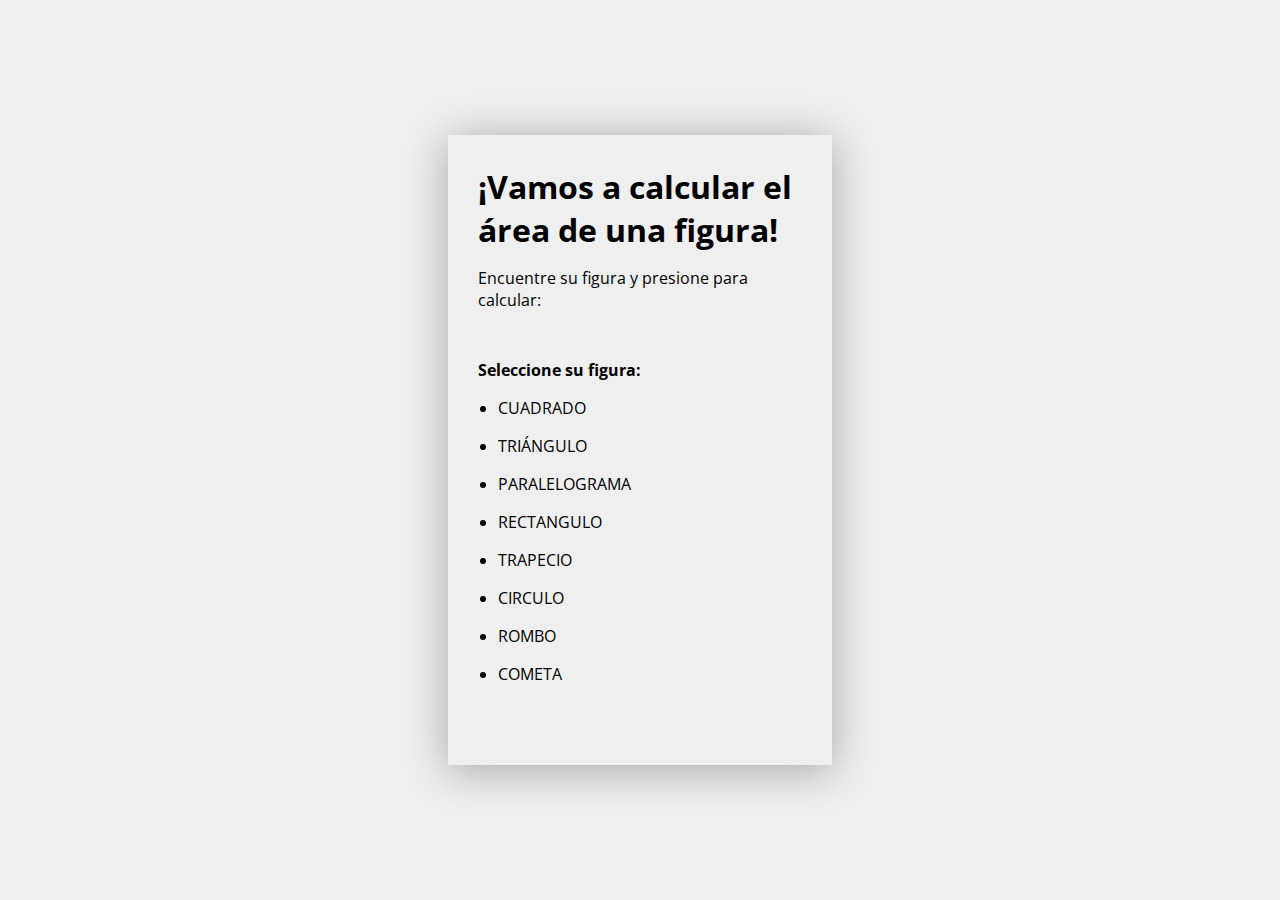
<file: index.html>
<!DOCTYPE html>
<html lang="en">

<head>
  <meta charset="UTF-8" />
  <meta http-equiv="X-UA-Compatible" content="IE=edge" />
  <meta name="viewport" content="width=device-width, initial-scale=1.0" />
  <title>Document</title>
  <!-- ===== CSS =====  -->
  <link rel="stylesheet" href="./css/style.css" />
</head>

<body>
  <!-- =====  CONTAINER =====  -->
  <div class="container">
    <!-- ---
        # DATES
        ----  -->
    <div class="dates">
      <!-- --- TITLE DATES --- -->
      <div class="title__dates">
        <h1>¡Vamos a calcular el área de una figura!</h1>
        <p>Encuentre su figura y presione para calcular:</p>
        <span>Seleccione su figura:</span>
        <ul>
          <li><a href="./square.html">CUADRADO</a></li>
          <li><a href="./triangulo.html">TRIÁNGULO</a></li>
          <li><a href="./paralelogrma.html">PARALELOGRAMA</a></li>
          <li><a href="./rectangulo.html">RECTANGULO</a></li>
          <li><a href="./trapecio.html">TRAPECIO</a></li>
          <li><a href="./circulo.html">CIRCULO</a></li>
          <li><a href="./rombo.html">ROMBO</a></li>
          <li><a href="./cometa.html">COMETA</a></li>
        </ul>
      </div>
    </div>
  </div>
  <!-- =====  CONTAINER END =====  -->

</body>

</html>
</file>
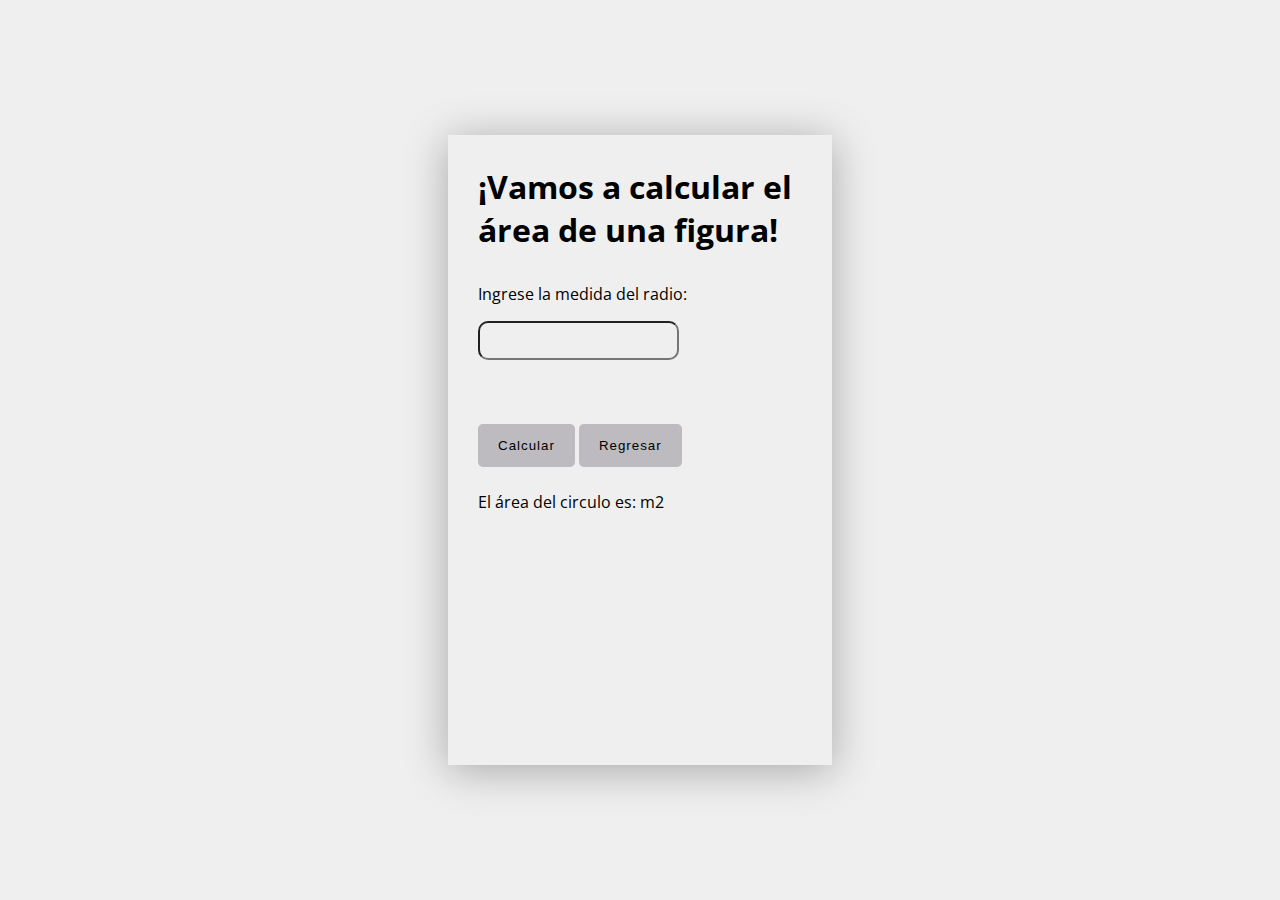
<file: circulo.html>
<!DOCTYPE html>
<html lang="en">

<head>
    <meta charset="UTF-8">
    <meta http-equiv="X-UA-Compatible" content="IE=edge">
    <meta name="viewport" content="width=device-width, initial-scale=1.0">
    <!-- ===== CSS =====  -->
    <link rel="stylesheet" href="./css/style.css" />
</head>

<body>
    <!-- --- STYLE  --- -->
    <style>
        .date {
            margin-top: 2rem;
        }

        input {
            margin-top: 1rem;
            margin-bottom: 1rem;
            border-radius: 10px;
            background-color: transparent;
            padding: 10px;
        }

        p {
            margin-top: 1.5rem;
        }
    </style>
    <!-- =====  CONTAINER =====  -->
    <div class="container" id="container">
        <!-- --- TITLE --- -->
        <div class="title">
            <h1>¡Vamos a calcular el área de una figura!</h1>
        </div>
        <!-- --- FORM --- -->
        <div class="date">
            <label for="">Ingrese la medida del radio:</label><br>
            <input type="number" name="" id="radio"><br>
            <button onclick="calculateCirculo();">Calcular</button>
            <a href="./index.html"><button>Regresar</button></a>
            <p>El área del circulo es: <span id="result"> </span> m2</p>
        </div>
    </div>
    <!-- =====  CONTAINER END =====  -->

    <!-- =====  SCRIPT =====  -->
    <script src="./js/main.js"></script>
</body>

</html>
</file>
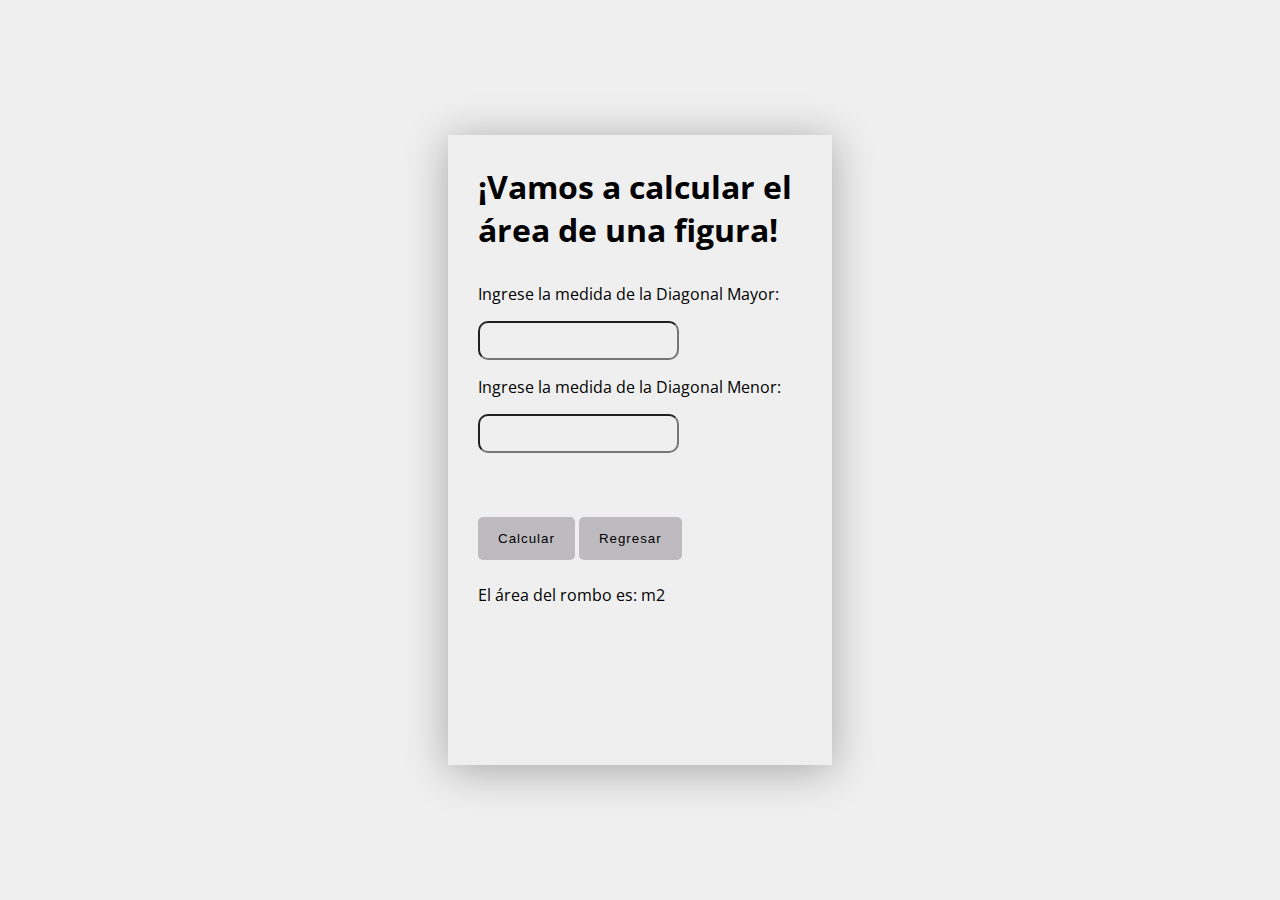
<file: cometa.html>
<!DOCTYPE html>
<html lang="en">

<head>
    <meta charset="UTF-8">
    <meta http-equiv="X-UA-Compatible" content="IE=edge">
    <meta name="viewport" content="width=device-width, initial-scale=1.0">
    <title>Document</title>
    <!-- ===== CSS =====  -->
    <link rel="stylesheet" href="./css/style.css" />
</head>

<body>
    <!-- --- STYLE  --- -->
    <style>
        .date {
            margin-top: 2rem;
        }

        input {
            margin-top: 1rem;
            margin-bottom: 1rem;
            border-radius: 10px;
            background-color: transparent;
            padding: 10px;
        }

        p {
            margin-top: 1.5rem;
        }
    </style>
    <!-- =====  CONTAINER =====  -->
    <div class="container" id="container">
        <!-- --- TITLE --- -->
        <div class="title">
            <h1>¡Vamos a calcular el área de una figura!</h1>
        </div>
        <!-- --- FORM --- -->
        <div class="date">
            <label for="">Ingrese la medida de la Diagonal Mayor:</label><br>
            <input type="number" name="" id="diagonalMayor"><br>
            <label for="">Ingrese la medida de la Diagonal Menor:</label><br>
            <input type="number" name="" id="diagonalMenor"><br>
            <button onclick="calculateRombo();">Calcular</button>
            <a href="./index.html"><button>Regresar</button></a>
            <p>El área del rombo es: <span id="result"> </span> m2</p>
        </div>
    </div>
    <!-- =====  CONTAINER END =====  -->

    <!-- =====  SCRIPT =====  -->
    <script src="./js/main.js"></script>

</body>

</html>
</file>
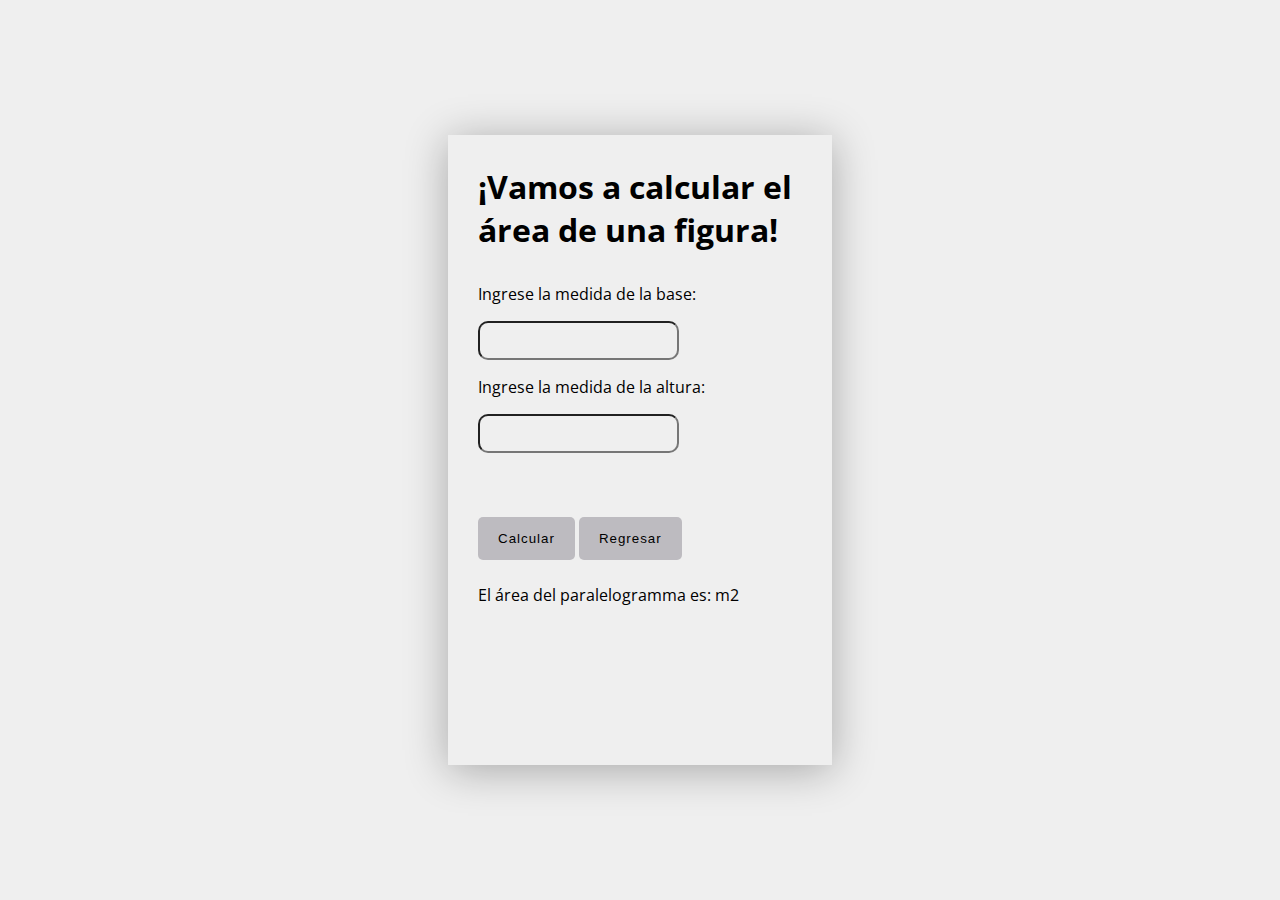
<file: paralelogrma.html>
<!DOCTYPE html>
<html lang="en">

<head>
    <meta charset="UTF-8">
    <meta http-equiv="X-UA-Compatible" content="IE=edge">
    <meta name="viewport" content="width=device-width, initial-scale=1.0">
    <title>Document</title>
    <!-- ===== CSS =====  -->
    <link rel="stylesheet" href="./css/style.css" />
</head>

<body>
    <!-- --- STYLE  --- -->
    <style>
        .date {
            margin-top: 2rem;
        }

        input {
            margin-top: 1rem;
            margin-bottom: 1rem;
            border-radius: 10px;
            background-color: transparent;
            padding: 10px;
        }

        p {
            margin-top: 1.5rem;
        }
    </style>
    <!-- =====  CONTAINER =====  -->
    <div class="container" id="container">
        <!-- --- TITLE --- -->
        <div class="title">
            <h1>¡Vamos a calcular el área de una figura!</h1>
        </div>
        <!-- --- FORM --- -->
        <div class="date">
            <label for="">Ingrese la medida de la base:</label><br>
            <input type="number" name="" id="base"><br>
            <label for="">Ingrese la medida de la altura:</label><br>
            <input type="number" name="" id="height"><br>
            <button onclick="calculateParalelo();">Calcular</button>
            <a href="./index.html"><button>Regresar</button></a>
            <p>El área del paralelogramma es: <span id="result"> </span> m2</p>
        </div>
    </div>
    <!-- =====  CONTAINER END =====  -->


    <!-- =====  SCRIPT =====  -->
    <script src="./js/main.js"></script>

</body>

</html>
</file>
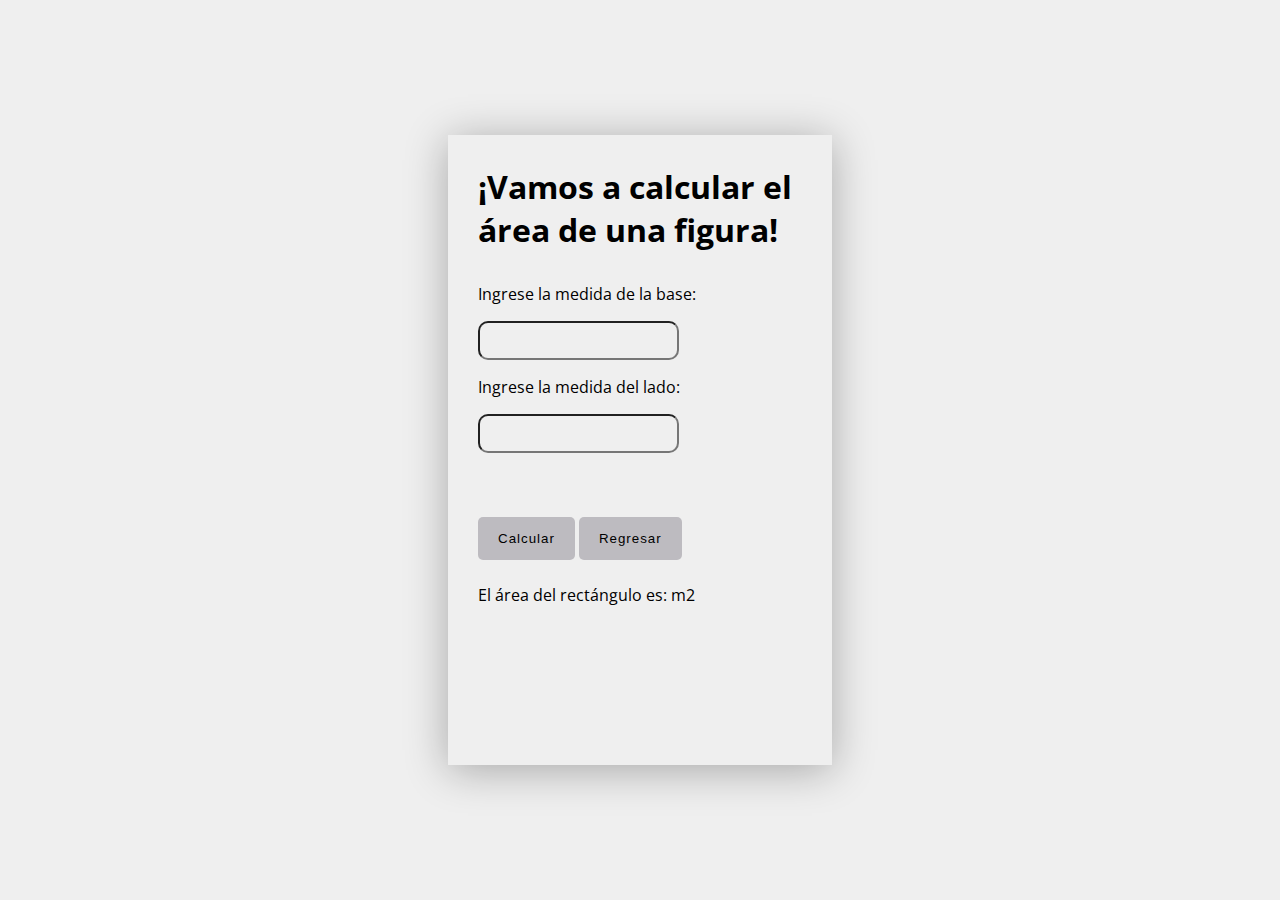
<file: rectangulo.html>
<!DOCTYPE html>
<html lang="en">

<head>
    <meta charset="UTF-8">
    <meta http-equiv="X-UA-Compatible" content="IE=edge">
    <meta name="viewport" content="width=device-width, initial-scale=1.0">
    <title>Document</title>
    <!-- ===== CSS =====  -->
    <link rel="stylesheet" href="./css/style.css" />
</head>

<body>
    <!-- --- STYLE  --- -->
    <style>
        .date {
            margin-top: 2rem;
        }

        input {
            margin-top: 1rem;
            margin-bottom: 1rem;
            border-radius: 10px;
            background-color: transparent;
            padding: 10px;
        }

        p {
            margin-top: 1.5rem;
        }
    </style>
    <!-- =====  CONTAINER =====  -->
    <div class="container" id="container">
        <!-- --- TITLE --- -->
        <div class="title">
            <h1>¡Vamos a calcular el área de una figura!</h1>
        </div>
        <!-- --- FORM --- -->
        <div class="date">
            <label for="">Ingrese la medida de la base:</label><br>
            <input type="number" name="" id="base"><br>
            <label for="">Ingrese la medida del lado:</label><br>
            <input type="number" name="" id="height"><br>
            <button onclick="calculateParalelo();">Calcular</button>
            <a href="./index.html"><button>Regresar</button></a>
            <p>El área del rectángulo es: <span id="result"> </span> m2</p>
        </div>
    </div>
    <!-- =====  CONTAINER END =====  -->

    <!-- =====  SCRIPT =====  -->
    <script src="./js/main.js"></script>
</body>

</html>
</file>
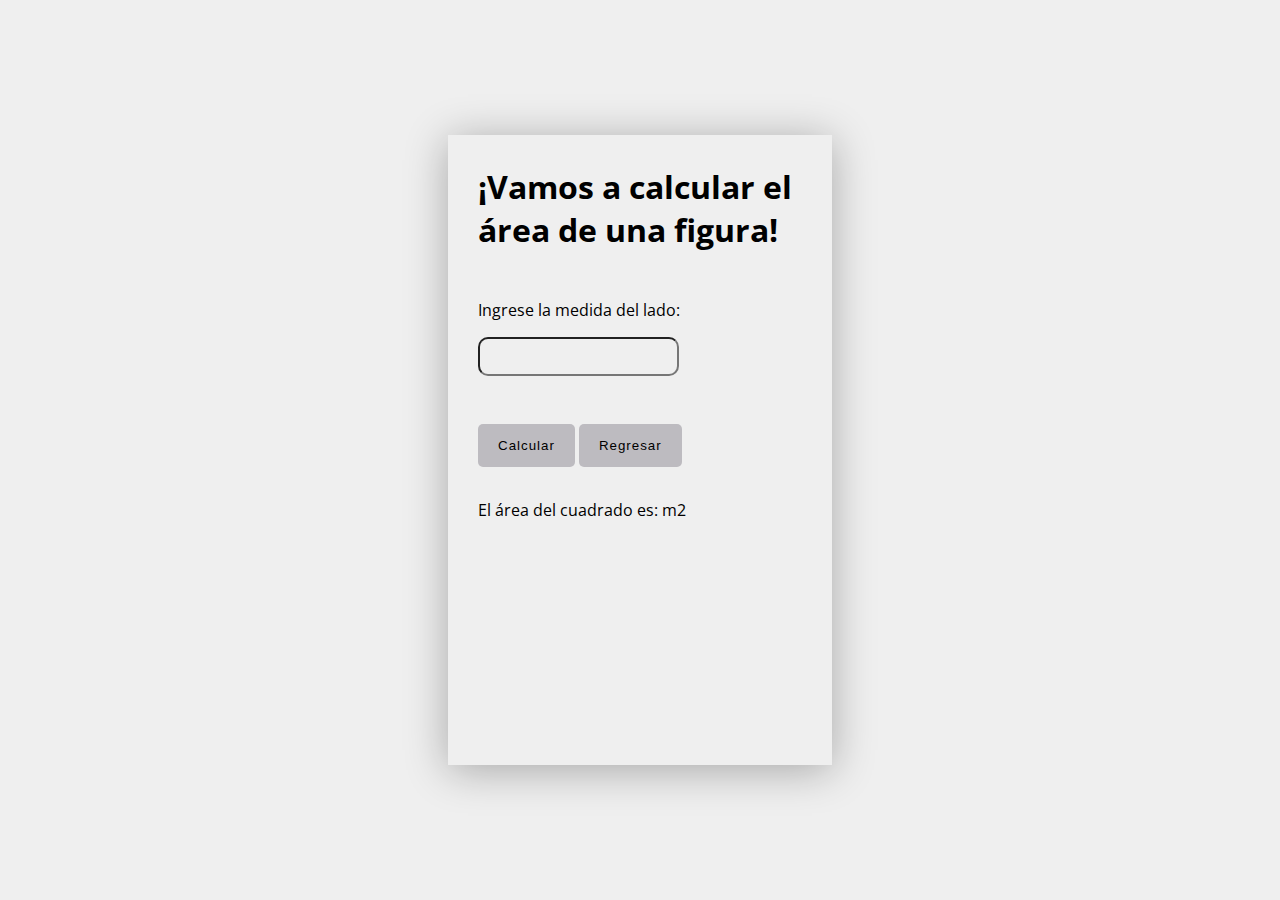
<file: square.html>
<!DOCTYPE html>
<html lang="en">

<head>
    <meta charset="UTF-8">
    <meta http-equiv="X-UA-Compatible" content="IE=edge">
    <meta name="viewport" content="width=device-width, initial-scale=1.0">
    <title>Document</title>
    <!-- ===== CSS =====  -->
    <link rel="stylesheet" href="./css/style.css" />
</head>

<body>
    <!-- --- STYLE  --- -->
    <style>
        .date {
            margin-top: 3rem;
        }

        input {
            margin-top: 1rem;
            border-radius: 10px;
            background-color: transparent;
            padding: 10px;
        }

        p {
            margin-top: 2rem;
        }
    </style>

    <!-- =====  CONTAINER =====  -->
    <div class="container" id="container">
        <!-- --- TITLE --- -->
        <div class="title">
            <h1>¡Vamos a calcular el área de una figura!</h1>
        </div>
        <!-- --- FORM --- -->
        <div class="date">
            <label for="">Ingrese la medida del lado:</label><br>
            <input type="number" name="" id="side"><br>
            <button onclick="calculate();">Calcular</button>
            <a href="./index.html"><button>Regresar</button></a>
            <p>El área del cuadrado es: <span id="result"> </span> m2</p>
        </div>
    </div>
    <!-- =====  CONTAINER END =====  -->


    <!-- =====  SCRIPTS =====  -->
    <script src="./js/main.js"></script>

</body>

</html>
</file>
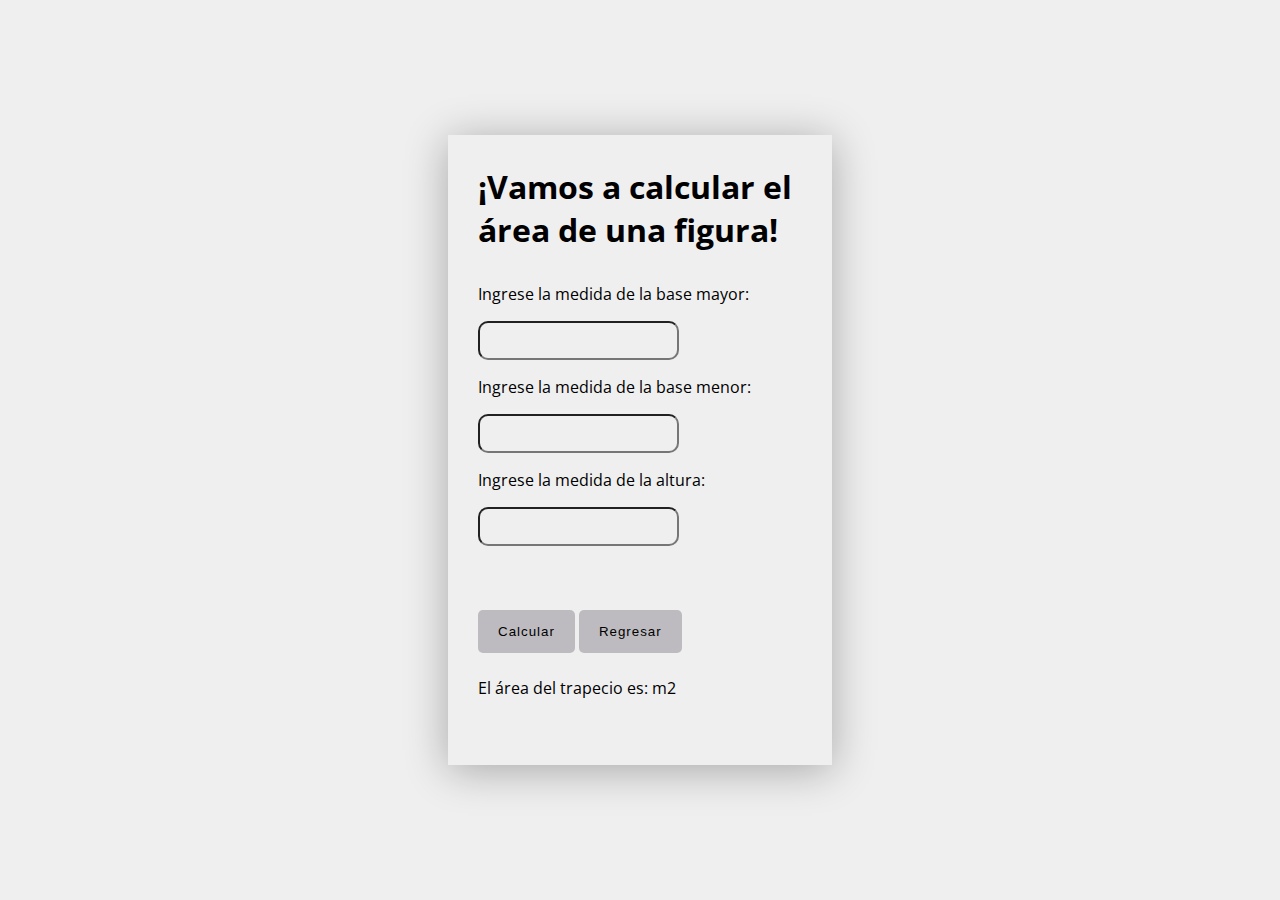
<file: trapecio.html>
<!DOCTYPE html>
<html lang="en">

<head>
    <meta charset="UTF-8">
    <meta http-equiv="X-UA-Compatible" content="IE=edge">
    <meta name="viewport" content="width=device-width, initial-scale=1.0">
    <!-- ===== CSS =====  -->
    <link rel="stylesheet" href="./css/style.css" />
</head>

<body>
    <!-- --- STYLE  --- -->
    <style>
        .date {
            margin-top: 2rem;
        }

        input {
            margin-top: 1rem;
            margin-bottom: 1rem;
            border-radius: 10px;
            background-color: transparent;
            padding: 10px;
        }

        p {
            margin-top: 1.5rem;
        }
    </style>
    <!-- =====  CONTAINER =====  -->
    <div class="container" id="container">
        <!-- --- TITLE --- -->
        <div class="title">
            <h1>¡Vamos a calcular el área de una figura!</h1>
        </div>
        <!-- --- FORM --- -->
        <div class="date">
            <label for="">Ingrese la medida de la base mayor:</label><br>
            <input type="number" name="" id="baseMayor"><br>
            <label for="">Ingrese la medida de la base menor:</label><br>
            <input type="number" name="" id="baseMenor"><br><label for="">Ingrese la medida de la altura:</label><br>
            <input type="number" name="" id="height"><br>
            <button onclick="calculateTrapecio();">Calcular</button>
            <a href="./index.html"><button>Regresar</button></a>
            <p>El área del trapecio es: <span id="result"> </span> m2</p>
        </div>
    </div>
    <!-- =====  CONTAINER END =====  -->

    <!-- =====  SCRIPT =====  -->
    <script src="./js/main.js"></script>
</body>

</html>
</file>
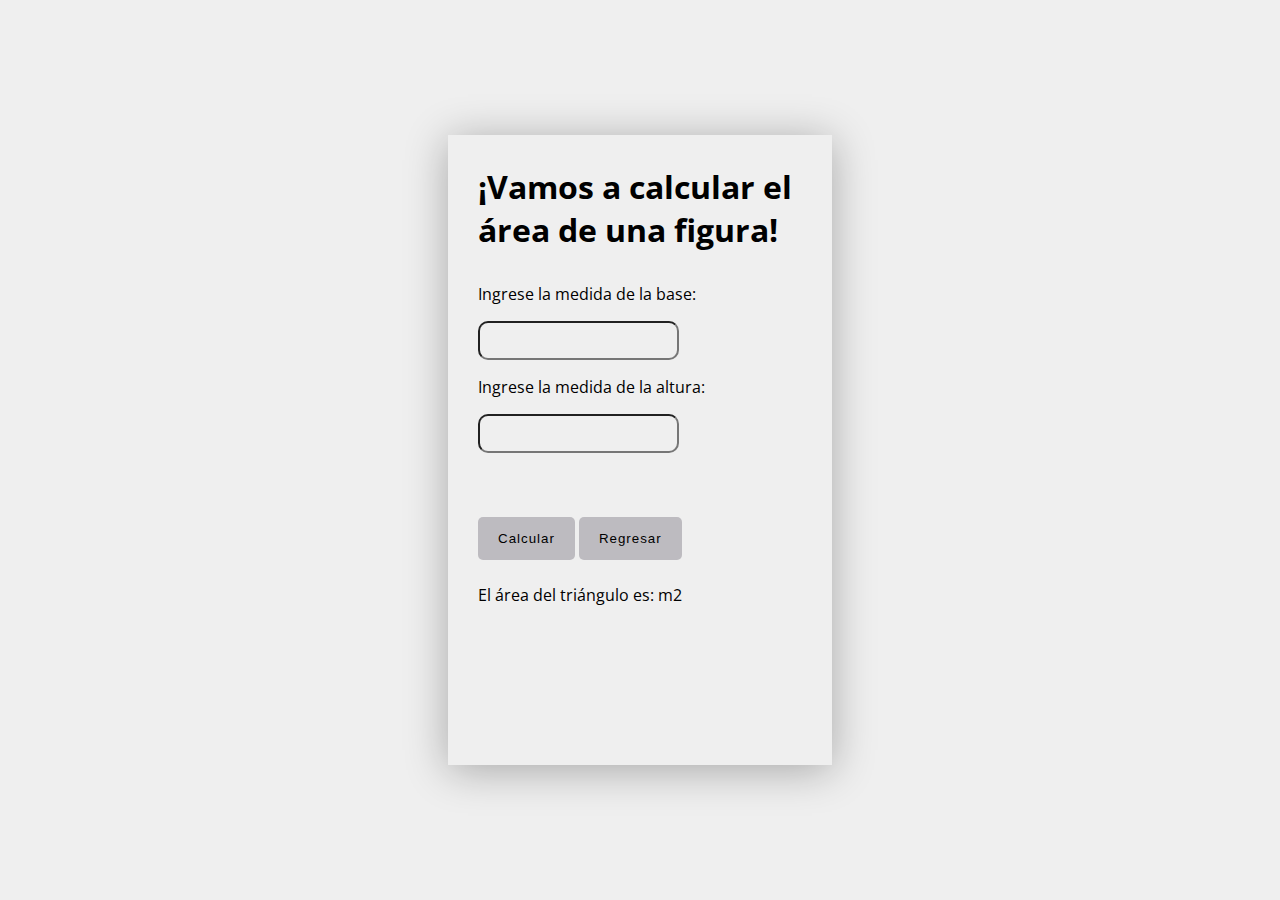
<file: triangulo.html>
<!DOCTYPE html>
<html lang="en">

<head>
    <meta charset="UTF-8">
    <meta http-equiv="X-UA-Compatible" content="IE=edge">
    <meta name="viewport" content="width=device-width, initial-scale=1.0">
    <title>Document</title>
    <!-- ===== CSS =====  -->
    <link rel="stylesheet" href="./css/style.css" />
</head>

<body>

    <!-- --- STYLE  --- -->
    <style>
        .date {
            margin-top: 2rem;
        }

        input {
            margin-top: 1rem;
            margin-bottom: 1rem;
            border-radius: 10px;
            background-color: transparent;
            padding: 10px;
        }

        p {
            margin-top: 1.5rem;
        }
    </style>

    <!-- =====  CONTAINER =====  -->
    <div class="container" id="container">
        <!-- --- TITLE --- -->
        <div class="title">
            <h1>¡Vamos a calcular el área de una figura!</h1>
        </div>
        <!-- --- FORM --- -->
        <div class="date">
            <label for="">Ingrese la medida de la base:</label><br>
            <input type="number" name="" id="base"><br>
            <label for="">Ingrese la medida de la altura:</label><br>
            <input type="number" name="" id="height"><br>
            <button onclick="calculateTriangle();">Calcular</button>
            <a href="./index.html"><button>Regresar</button></a>
            <p>El área del triángulo es: <span id="result"> </span> m2</p>
        </div>
    </div>
    <!-- =====  CONTAINER END =====  -->


    <!-- =====  SCRIPTS =====  -->
    <script src="./js/main.js"></script>

</body>

</html>
</file>
<file: css/style.css>
/* ------------------------------
 # GOOGLE FONTS
    ------------------------------- */
@import url('https://fonts.googleapis.com/css2?family=Berkshire+Swash&family=Open+Sans:wght@300;400;500;600;700;800&display=swap');

/* ------------------------------
 # RESET
    ------------------------------- */
* {
  margin: 0;
  padding: 0;
  box-sizing: border-box;
}

button {
  border: none;
  color: inherit;
  cursor: pointer;
  transition: all .4s;
  padding: 14px 20px;
  border-radius: 5px;
  background-color: rgb(189, 187, 192);
  letter-spacing: 1px;
  margin-top: 3rem;
}

button:hover {
  background-color: rgb(169, 167, 172);

}

span {
  font-weight: 700;
}

ul {
  padding-left: 20px;
  margin-top: 1rem;
}

ul li {
  margin-top: 1rem;
}

a {
  text-decoration: none;
  color: inherit;
}


body {
  background-color: #efefef;
  font-family: 'Open Sans', sans-serif;
}


/* ------------------------------
 # CONTAINER
    ------------------------------- */
.container {
  width: 30%;
  height: 70%;
  position: absolute;
  top: 50%;
  left: 50%;
  transform: translate(-50%, -50%);
  padding: 30px;
  box-shadow: 0 5px 40px 0 rgba(0, 0, 0, 0.303);
}


/* ------------------------------
 # DATES
    ------------------------------- */
.title__dates p {
  margin-top: 1rem;
  margin-bottom: 3rem;
}
</file>
